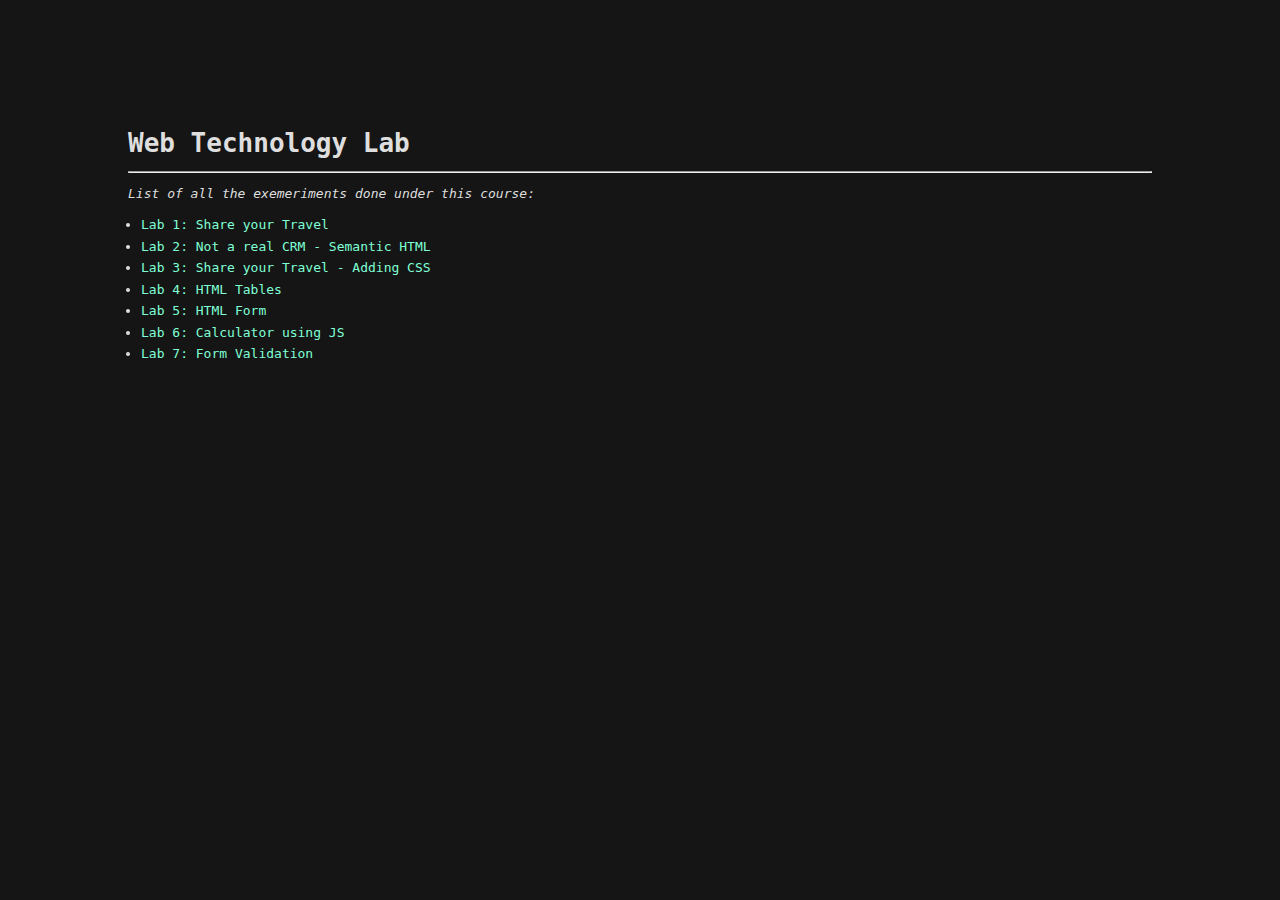
<file: index.html>
<!DOCTYPE html>
<html lang="en">

<head>
    <meta charset="UTF-8">
    <meta http-equiv="X-UA-Compatible" content="IE=edge">
    <meta name="viewport" content="width=device-width, initial-scale=1.0">
    <style>
        * {
            margin: 0;
            padding: 0;
            box-sizing: border-box;
            font-family: monospace;
        }
        
        body {
            width: 100%;
            min-height: 100vh;
            background-color: #151515;
            color: #dedede;
            padding: 10%;
        }
        
        a {
            text-decoration: none;
            color: aquamarine;
        }
        
        hr {
            margin: 1rem auto;
        }
        
        ul {
            margin: 1rem;
        }
        
        li {
            padding: 0.25rem 0;
        }
    </style>
    <title>WebTech Lab</title>
</head>

<body>
    <h1>Web Technology Lab</h1>
    <hr>
    <em>List of all the exemeriments done under this course: </em>
    <ul>
        <li>
            <a href="LabE01/Ex1/sample.html" target="_blank">Lab 1: Share your Travel</a>
        </li>
        <li>
            <a href="LabE02/ex2.html" target="_blank">Lab 2: Not a real CRM - Semantic HTML</a>
        </li>
        <li>
            <a href="LabE03/sample.html" target="_blank">Lab 3: Share your Travel - Adding CSS</a>
        </li>
        <li>
            <a href="LabE04/tabes.html" target="_blank">Lab 4: HTML Tables</a>
        </li>
        <li>
            <a href="LabE05/forms.html" target="_blank">Lab 5: HTML Form</a>
        </li>
        <li>
            <a href="LabE06/calculator.html" target="_blank">Lab 6: Calculator using JS</a>
        </li>
        <li>
            <a href="LabE07/forms.html" target="_blank">Lab 7: Form Validation</a>
        </li>
    </ul>
</body>

</html>
</file>
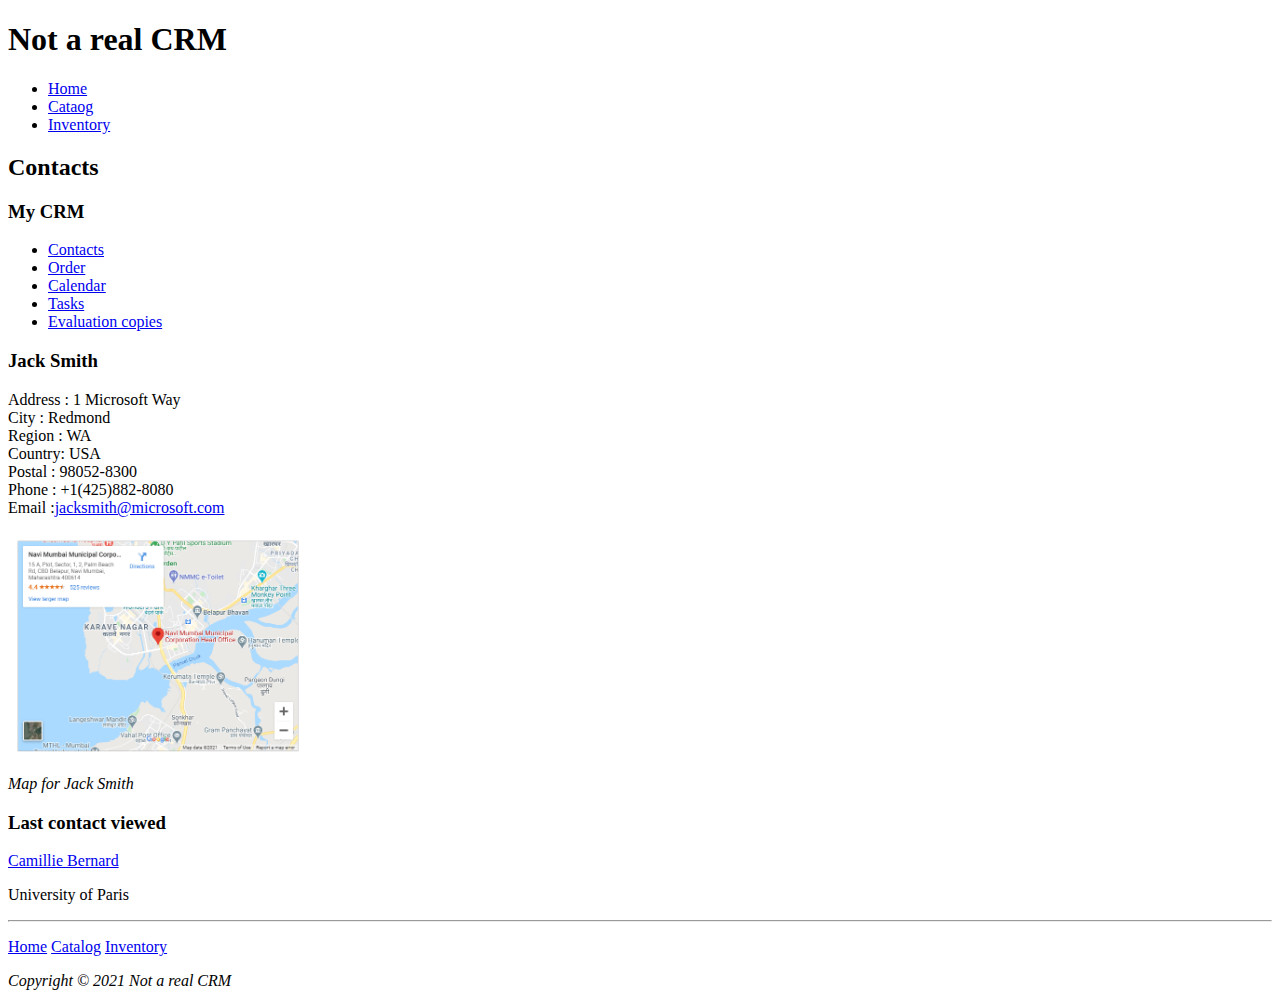
<file: Lab Ex2/ex2.html>
<!DOCTYPE html>
<html>

<head lang="en">
    <meta charset="UTF-8">
    <title>Not a real CRM</title>
</head>

<body>
    <header>
        <h1>Not a real CRM</h1>
    </header>

    <nav>
        <ul>
            <li><a href="#">Home</a></li>
            <li><a href="# ">Cataog</a></li>
            <li><a href="# ">Inventory</a></li>
        </ul>
    </nav>

    <section>
        <h2>Contacts</h2>
        <h3>My CRM</h3>
        <ul>
            <li><a href="# ">Contacts</a></li>
            <li><a href="# ">Order</a></li>
            <li><a href="# ">Calendar</a></li>
            <li><a href="# ">Tasks</a></li>
            <li><a href="# ">Evaluation copies</a></li>
        </ul>
    </section>
    <article>
        <h3>Jack Smith</h3>
        <p>Address : 1 Microsoft Way<br> City : Redmond<br> Region : WA<br> Country: USA<br> Postal : 98052-8300<br> Phone : +1(425)882-8080<br> Email :<a href="#">jacksmith@microsoft.com</a></p>
        <img src="map.png " alt="map " width="300px">
        <p><em>Map for Jack Smith</em></p>
        <h3>Last contact viewed</h3>
        <p><a href="#">Camillie Bernard</a></p>
        <p>University of Paris</p>
    </article>
    <hr>
    <footer>
        <p>
            <section>
                <a href="#">Home</a>
                <a href="# ">Catalog</a>
                <a href="# ">Inventory</a>
            </section>
        </p>
        <p><em>Copyright &copy; 2021 Not a real CRM</em></p>
    </footer>

</body>

</html>
</file>
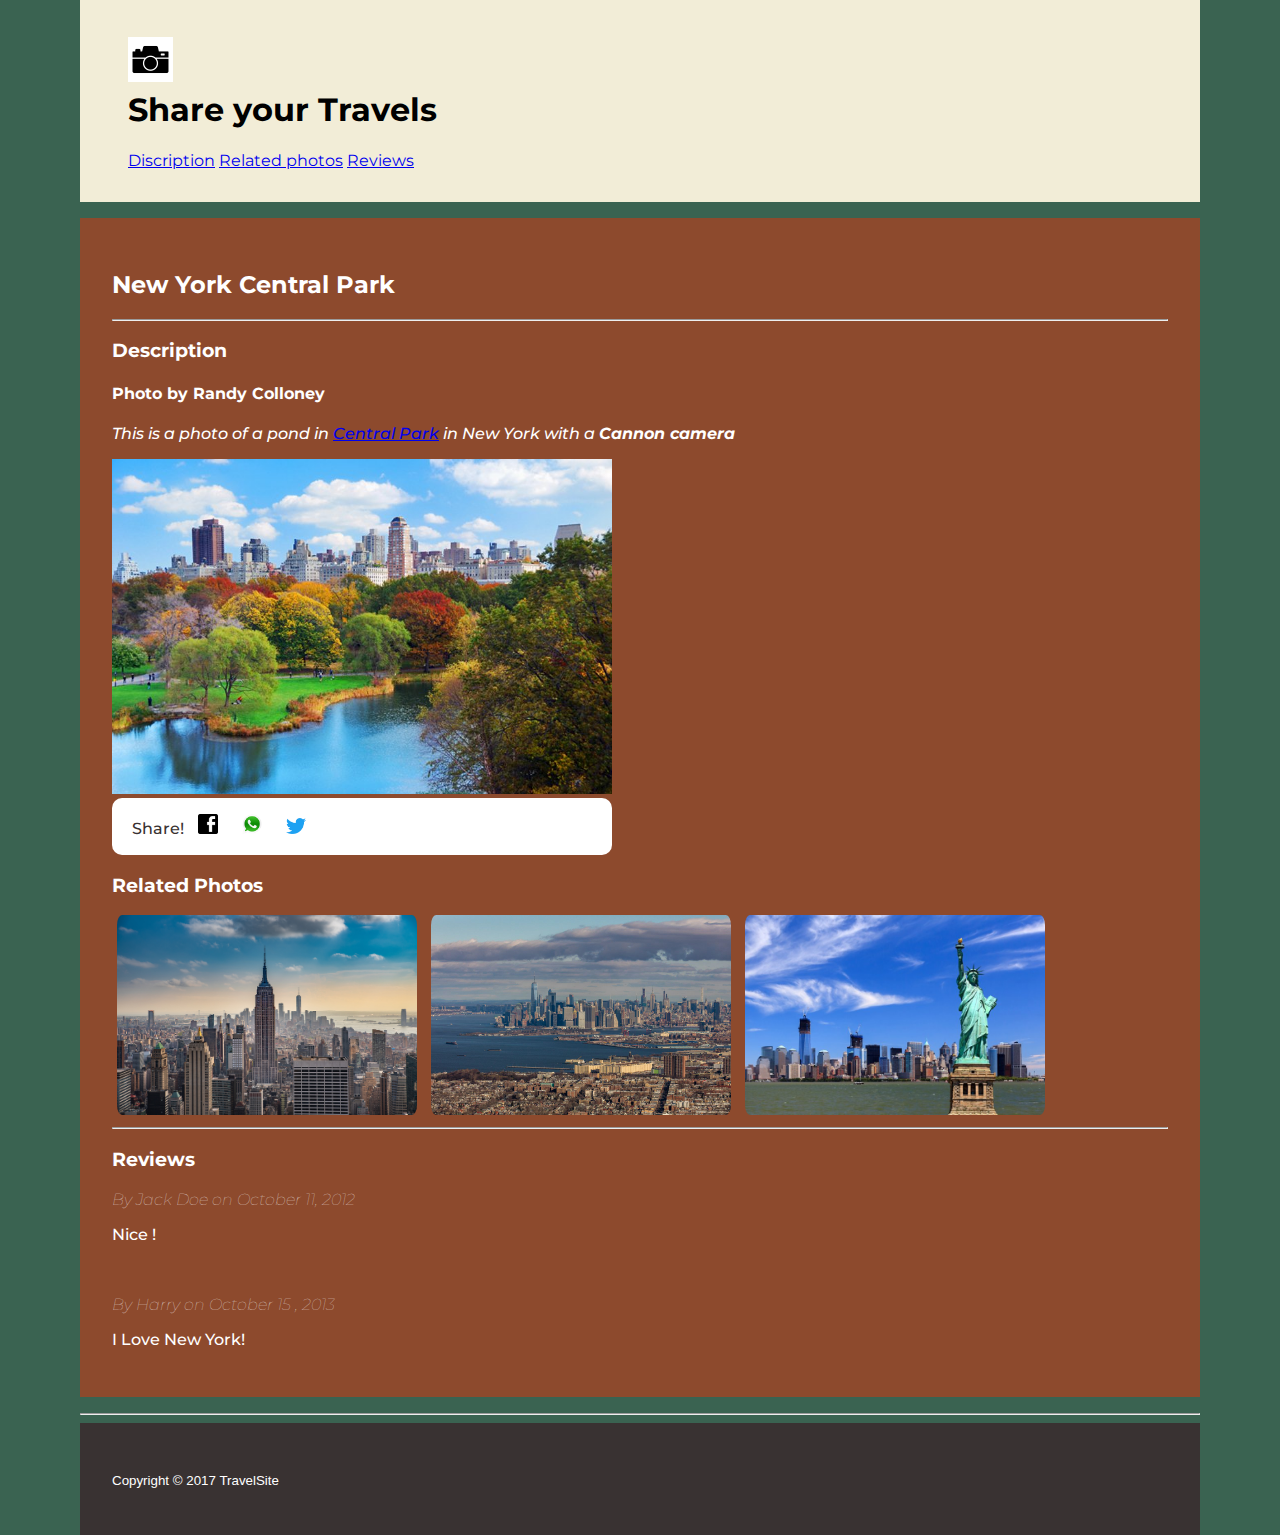
<file: LAb Ex3/sample.html>
<!DOCTYPE html>

<head>
    <title>Travel site sample</title>
    <meta charset="utf-8">
    <link rel="stylesheet" href="reset.css">
    <link rel="preconnect" href="https://fonts.gstatic.com">
    <link href="https://fonts.googleapis.com/css2?family=Montserrat:wght@500;700&display=swap" rel="stylesheet">
</head>

<body>

    <header>
        <h1>
            <img src="Images/logo.jpg" width="45">
            <br> Share your Travels
        </h1>
        <ul class="list">
            <li><a href="link">Discription</a></li>
            <li><a href="link">Related photos</a></li>
            <li><a href="link">Reviews</a></li>
        </ul>
    </header>

    <article>
        <h2>New York Central Park</h2>
        <hr>
        <h3>Description</h3>
        <h4>Photo by Randy Colloney</h4>

        <p><em>This is a photo of a pond in <a href="resources.html">Central Park</a> in New York with a <strong>Cannon camera</strong></em></p>
        <img class="description-img" src=" Images/Central-park.jpeg " />

        <div class="share-bar ">
            <p>Share!
                <img class="share-icon " src=" Images/facebook.png " width="20 " />
                <img class="share-icon " src="Images/whatsapp.png " width="20 " />
                <img class="share-icon " src="Images/twitter.png " width="20 " />
            </p>
        </div>
        <h3>Related Photos</h3>
        <img class="related-photos " src="Images/images1.jpg " width="300 " />
        <img class="related-photos " src="Images/images2.jpg " width="300 " />
        <img class="related-photos " src="Images/images3.jpg " width="300 " />
        <hr>

        <div class="review">
            <h3>Reviews</h3>
            <p class="review-by">By Jack Doe on <time>October 11, 2012</time></p>
            <p>Nice !</p>

            <br>
            <p class="review-by">By Harry on <time>October 15 , 2013</time></p>
            <p>I Love New York!</p>
        </div>
    </article>

    <hr>

    <footer>
        <p><small>Copyright &copy; 2017 TravelSite</small></p>
    </footer>
</body>

</html>
</file>
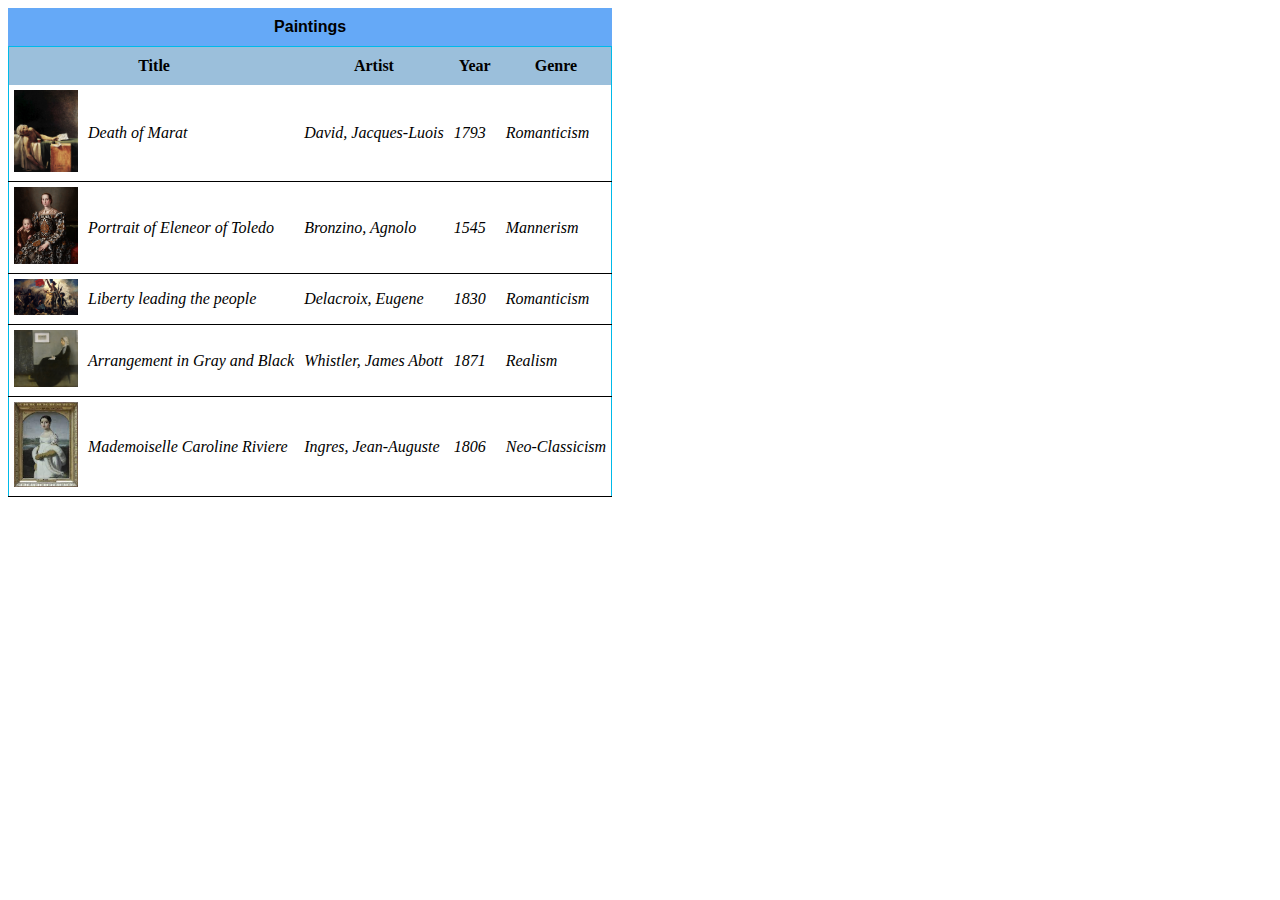
<file: LAb Ex4/tabes.html>
<!DOCTYPE html>
<html lang="en">

<head>
    <meta charset="UTF-8">
    <meta http-equiv="X-UA-Compatible" content="IE=edge">
    <meta name="viewport" content="width=device-width, initial-scale=1.0">
    <title>Document</title>
    <style>
        table {
            border: 1pt solid rgb(0, 186, 233);
            border-collapse: collapse;
        }
        
        table caption {
            padding: 10px;
            background-color: rgb(101, 169, 247);
            font-family: sans-serif;
            font-weight: 600;
        }
        
        th {
            padding: 10px;
            background-color: rgb(155, 191, 219);
        }
        
        td {
            border-bottom: 1pt solid black;
            padding: 5px;
            font-style: italic;
        }
    </style>
</head>

<body>
    <article>
        <table>
            <caption>Paintings</caption>
            <tr>
                <th colspan="2">Title</th>
                <th>Artist</th>
                <th>Year</th>
                <th>Genre</th>
            </tr>
            <tr>
                <td><img src="1.jpg" width="64px"></td>
                <td>Death of Marat</td>
                <td>David, Jacques-Luois</td>
                <td>1793</td>
                <td>Romanticism</td>
            </tr>
            <tr>
                <td><img src="2.jpg" width="64px"></td>
                <td>Portrait of Eleneor of Toledo</td>
                <td>Bronzino, Agnolo</td>
                <td>1545</td>
                <td>Mannerism</td>
            </tr>
            <tr>
                <td><img src="3.png" width="64px"></td>
                <td>Liberty leading the people</td>
                <td>Delacroix, Eugene</td>
                <td>1830</td>
                <td>Romanticism</td>
            </tr>
            <tr>
                <td><img src="4.jpg" width="64px"></td>
                <td>Arrangement in Gray and Black</td>
                <td>Whistler, James Abott</td>
                <td>1871</td>
                <td>Realism</td>
            </tr>
            <tr>
                <td><img src="5.jpg" width="64px"></td>
                <td>Mademoiselle Caroline Riviere</td>
                <td>Ingres, Jean-Auguste</td>
                <td>1806</td>
                <td>Neo-Classicism</td>
            </tr>
        </table>
    </article>

</body>

</html>
</file>
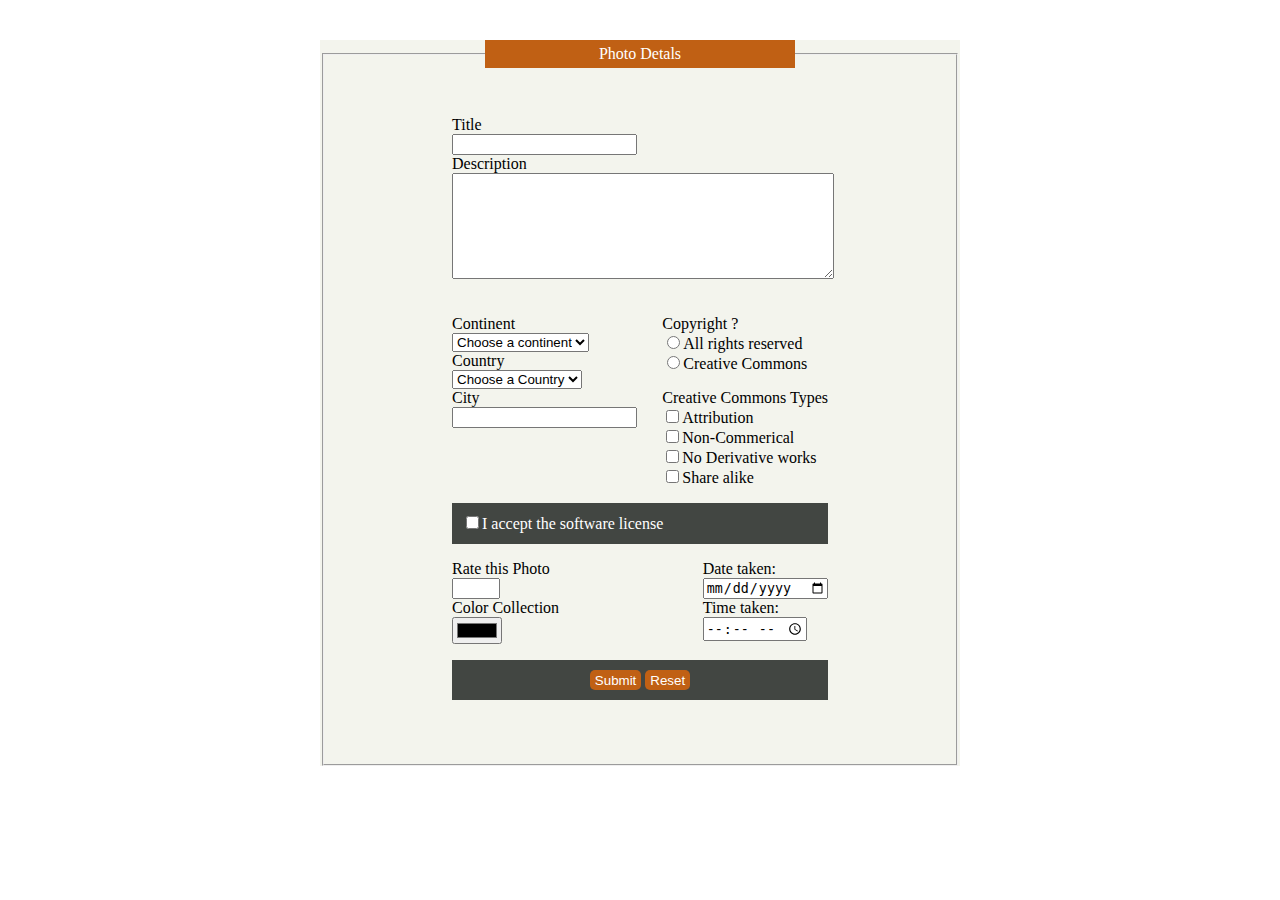
<file: Lab Ex5/forms.html>
<!DOCTYPE html>
<html lang="en">

<head>
    <meta charset="UTF-8">
    <meta http-equiv="X-UA-Compatible" content="IE=edge">
    <meta name="viewport" content="width=device-width, initial-scale=1.0">
    <title>Forms</title>
    <style>
        article {
            display: flex;
            justify-content: center;
            padding: 2rem 0;
        }
        
        form {
            width: 50%;
            background-color: #f3f4ed;
            min-width: 40rem;
        }
        
        fieldset {
            padding: 5% 20% 10%;
        }
        
        fieldset legend {
            padding: 5px;
            color: #fff;
            background-color: #c06014;
            text-align: center;
            width: 80%;
        }
        
        fieldset textarea {
            width: 100%;
            height: 100px;
        }
        
        .middle-container {
            display: flex;
            justify-content: space-between;
        }
        
        .agreement {
            padding: 10px;
            line-height: 20px;
            color: #fff;
            background-color: #424642;
        }
        
        .bottom-container {
            display: flex;
            justify-content: space-between;
        }
        
        .table-footer {
            padding: 10px;
            background-color: #424642;
            text-align: center;
        }
        
        .table-footer input {
            height: 20px;
            color: #fff;
            background-color: #c06014;
            border: none;
            border-radius: 5px;
            padding: 0 5px;
        }
    </style>
</head>

<body>
    <article>
        <form method="Get">
            <fieldset>
                <legend>Photo Detals</legend>
                <p>
                    <labeL>Title</labeL><br>
                    <input type="number"><br>
                    <label>Description</label><br>
                    <textarea></textarea>
                </p>
                <div class="middle-container">
                    <div class="left-container">
                        <p>
                            <label>Continent</label><br>
                            <select name="continent">
                                <option value="null">Choose a continent</option>
                                <option value="africa">Africa</option>
                                <option value="antarctica">Antarctica</option>
                                <option value="asia">Asia</option>
                                <option value="australia">Australia</option>
                                <option value="europe">Europe</option>
                                <option value="north-america">North-America</option>
                                <option value="south-america">South-America</option>
                            </select><br>
                            <label>Country</label><br>
                            <select name="country">
                                <option>Choose a Country</option>
                                <option value="country1">Country1</option>
                                <option value="country2">Country2</option>
                                <option value="country3">Country3</option>
                                <option value="country4">Country4</option>
                                <option value="country5">Country5</option>
                                <option value="country6">Country6</option>
                                <option value="country7">Country7</option>
                            </select><br>
                            <label>City</label><br>
                            <input type="text">
                        </p>
                    </div>
                    <div class="right-container">
                        <div class="Copyright-box">
                            <p>
                                <label>Copyright ?</label><br>
                                <input type="radio" value="1">All rights reserved</br>
                                <input type="radio" value="2">Creative Commons</br>
                            </p>
                        </div>

                        <div class="Creative-common-box">
                            <p>
                                <label>Creative Commons Types</label><br>
                                <input type="checkbox" value="attribution">Attribution</br>
                                <input type="checkbox" value="non-commerical">Non-Commerical</br>
                                <input type="checkbox" value="no-derivative-works">No Derivative works</br>
                                <input type="checkbox" value="share-alike">Share alike</br>
                            </p>
                        </div>
                    </div>
                </div>
                <div class="agreement">
                    <input type="checkbox">I accept the software license</br>
                </div>

                <div class="bottom-container">
                    <div class="left-container">
                        <p>
                            <label>Rate this Photo</label><br>
                            <input type="number" min="1" max="5"><br>
                            <label>Color Collection</label><br>
                            <input type="color">
                        </p>
                    </div>
                    <div class="right-container">
                        <p>
                            <label>Date taken: </label><br>
                            <input type="date"><br>
                            <label>Time taken: </label><br>
                            <input type="time"><br>
                        </p>
                    </div>
                </div>

                <div class="table-footer">
                    <input type="submit">
                    <input type="reset">
                </div>
            </fieldset>
        </form>
    </article>

</body>

</html>
</file>
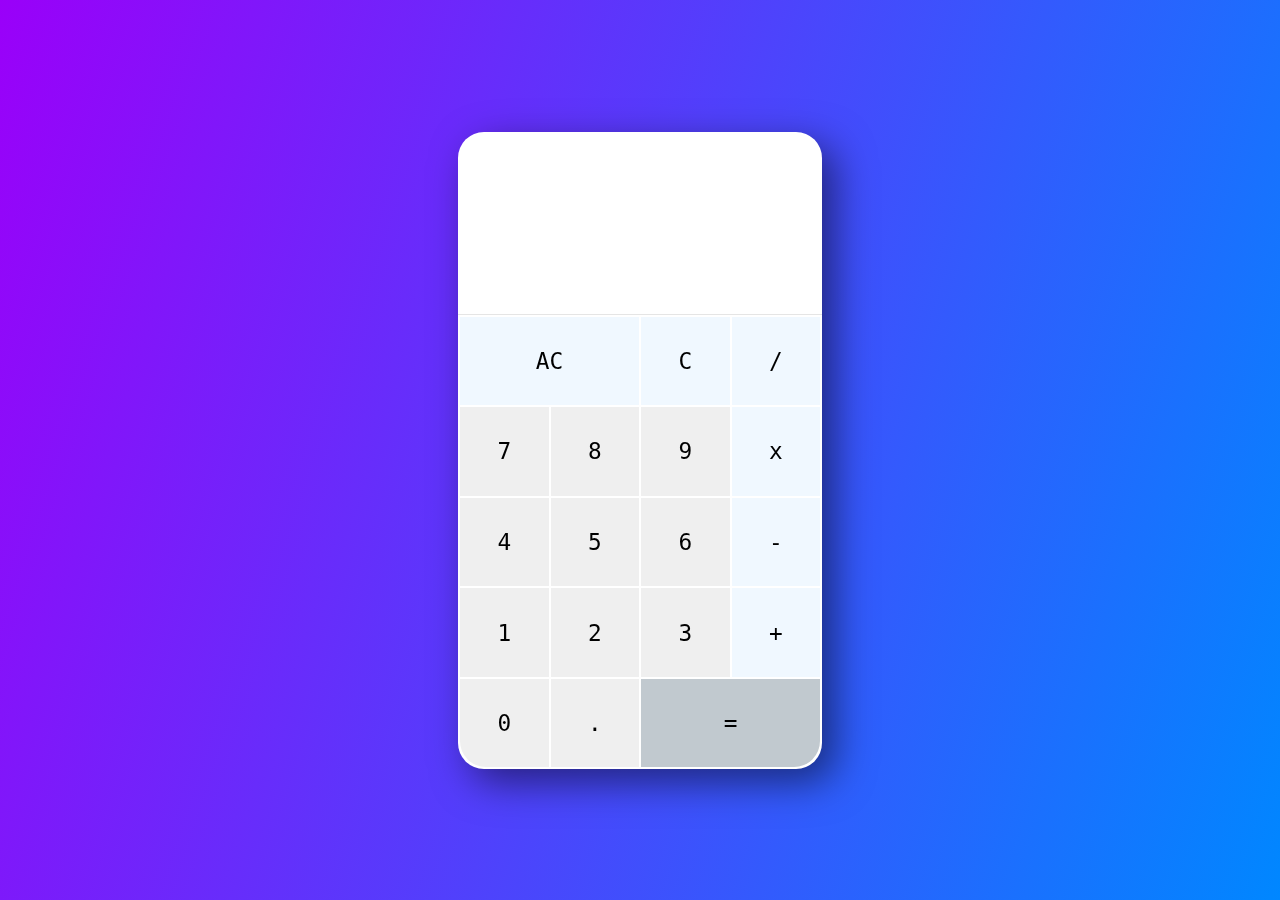
<file: Lab Ex6/calculator.html>
<!DOCTYPE html>
<html lang="en">

<head>
    <meta charset="UTF-8">
    <meta http-equiv="X-UA-Compatible" content="IE=edge">
    <meta name="viewport" content="width=device-width, initial-scale=1.0">
    <title>Calculator - JS</title>
    <link rel="stylesheet" href="style.css">
    <script src="script.js"></script>
</head>

<body>
    <div class="calculator-box">
        <div class="display-area">
            <div id="sec-display"></div>
            <input type="text" id="display">
        </div>
        <table>
            <tr>
                <td colspan="2"><button id="clear" onclick="clearSol()">AC</button></td>
                <td><button id="clear-last" onclick="clearLast()">C</button></td>
                <td><button id="divide" onclick="concat('/')">/</button></td>
            </tr>
            <tr>
                <td><button id="seven" value="7" onclick="concat(7)">7</button></td>
                <td><button id="eight" value="8" onclick="concat(8)">8</button></td>
                <td><button id="nine" value="9" onclick="concat(9)">9</button></td>
                <td><button id="multiply" onclick="concat('*')">x</button></td>
            </tr>
            <tr>
                <td><button id="fout" value="4" onclick="concat(4)">4</button></td>
                <td><button id="five" value="5" onclick="concat(5)">5</button></td>
                <td><button id="six" value="6" onclick="concat(6)">6</button></td>
                <td><button id="subtract" onclick="concat('-')">-</button></td>
            </tr>
            <tr>
                <td><button id="one" value="1" onclick="concat(1)">1</button></td>
                <td><button id="two" value="2" onclick="concat(2)">2</button></td>
                <td><button id="three" value="3" onclick="concat(3)">3</button></td>
                <td><button id="add" onclick="concat('+')">+</button></td>
            </tr>
            <tr>
                <td><button id="zero" value="0" onclick="concat(0)">0</button></td>
                <td><button id="point" onclick="concat('.')">.</button></td>
                <td colspan="2"><button id="equal" type="submit" value="submit" onclick="solution()">=</button></td>
            </tr>
        </table>
    </div>
</body>

</html>
</file>
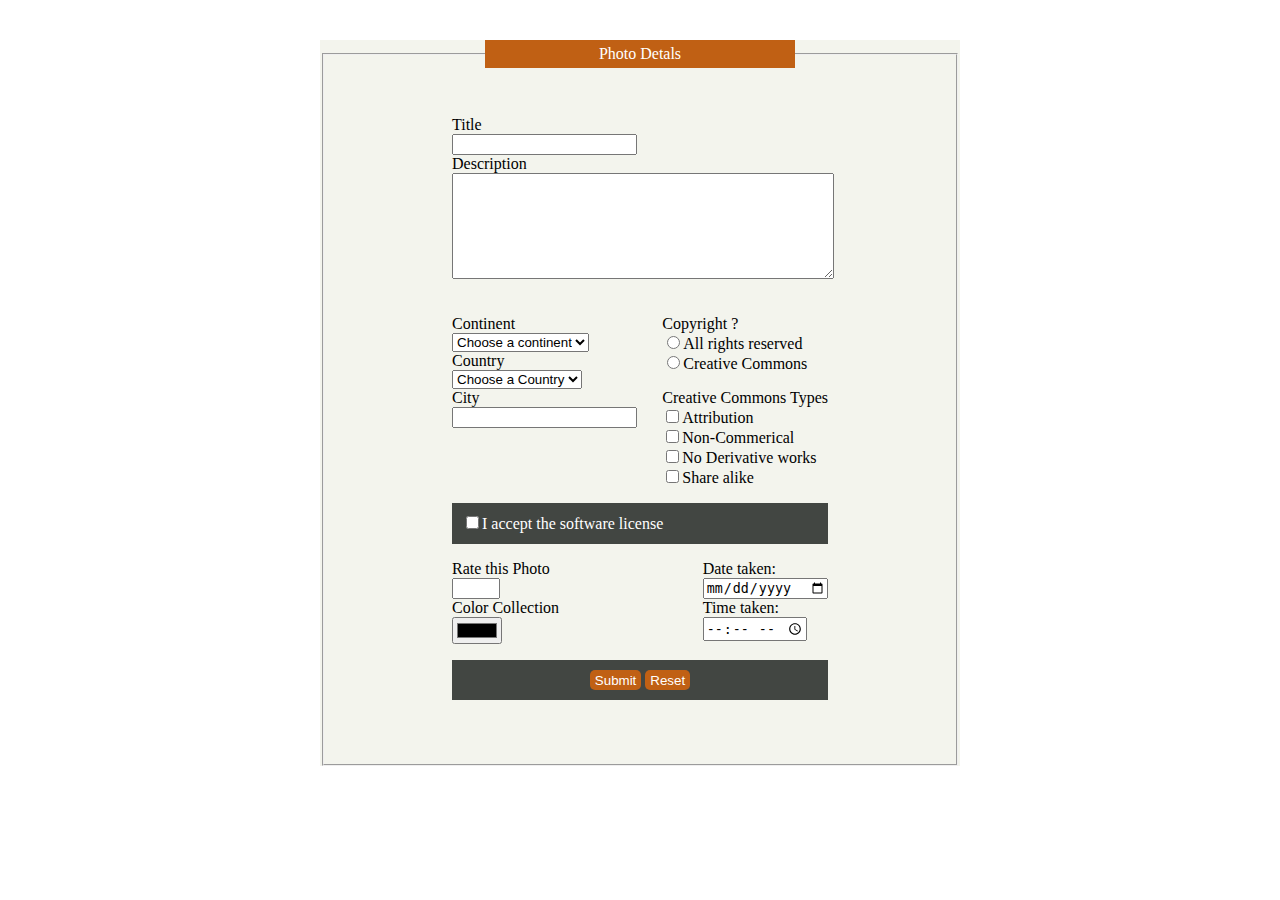
<file: Lab Ex7/forms.html>
<!DOCTYPE html>
<html lang="en">

<head>
    <meta charset="UTF-8">
    <meta http-equiv="X-UA-Compatible" content="IE=edge">
    <meta name="viewport" content="width=device-width, initial-scale=1.0">
    <title>Forms</title>
    <style>
        article {
            display: flex;
            justify-content: center;
            padding: 2rem 0;
        }
        
        form {
            width: 50%;
            background-color: #f3f4ed;
            min-width: 40rem;
        }
        
        fieldset {
            padding: 5% 20% 10%;
        }
        
        fieldset legend {
            padding: 5px;
            color: #fff;
            background-color: #c06014;
            text-align: center;
            width: 80%;
        }
        
        fieldset textarea {
            width: 100%;
            height: 100px;
        }
        
        .middle-container {
            display: flex;
            justify-content: space-between;
        }
        
        .agreement-box {
            padding: 10px;
            line-height: 20px;
            color: #fff;
            background-color: #424642;
        }
        
        .bottom-container {
            display: flex;
            justify-content: space-between;
        }
        
        .table-footer {
            padding: 10px;
            background-color: #424642;
            text-align: center;
        }
        
        .table-footer button {
            height: 20px;
            color: #fff;
            background-color: #c06014;
            border: none;
            border-radius: 5px;
            padding: 0 5px;
        }
        
        .empty-input {
            background-color: rgba(256, 0, 0, 0.75);
        }
        
        .empty-input:focus {
            background-color: #fff;
        }
    </style>
    <script src="script.js" defer></script>
</head>

<body>
    <article>
        <form method="Get">
            <fieldset>
                <legend>Photo Detals</legend>
                <p>
                    <labeL>Title</labeL><br>
                    <input type="text" id="title"><br>
                    <label>Description</label><br>
                    <textarea id="description"></textarea>
                </p>
                <div class="middle-container">
                    <div class="left-container">
                        <p>
                            <label>Continent</label><br>
                            <select name="continent">
                                <option value="null">Choose a continent</option>
                                <option value="africa">Africa</option>
                                <option value="antarctica">Antarctica</option>
                                <option value="asia">Asia</option>
                                <option value="australia">Australia</option>
                                <option value="europe">Europe</option>
                                <option value="north-america">North-America</option>
                                <option value="south-america">South-America</option>
                            </select><br>
                            <label>Country</label><br>
                            <select name="country">
                                <option>Choose a Country</option>
                                <option value="country1">Country1</option>
                                <option value="country2">Country2</option>
                                <option value="country3">Country3</option>
                                <option value="country4">Country4</option>
                                <option value="country5">Country5</option>
                                <option value="country6">Country6</option>
                                <option value="country7">Country7</option>
                            </select><br>
                            <label>City</label><br>
                            <input type="text">
                        </p>
                    </div>
                    <div class="right-container">
                        <div class="Copyright-box">
                            <p>
                                <label>Copyright ?</label><br>
                                <input type="radio" value="1">All rights reserved</br>
                                <input type="radio" value="2">Creative Commons</br>
                            </p>
                        </div>

                        <div class="Creative-common-box">
                            <p>
                                <label>Creative Commons Types</label><br>
                                <input type="checkbox" value="attribution">Attribution</br>
                                <input type="checkbox" value="non-commerical">Non-Commerical</br>
                                <input type="checkbox" value="no-derivative-works">No Derivative works</br>
                                <input type="checkbox" value="share-alike">Share alike</br>
                            </p>
                        </div>
                    </div>
                </div>
                <div class="agreement-box">
                    <input type="checkbox" id="agreement">I accept the software license</br>
                </div>

                <div class="bottom-container">
                    <div class="left-container">
                        <p>
                            <label>Rate this Photo</label><br>
                            <input type="number" min="1" max="5"><br>
                            <label>Color Collection</label><br>
                            <input type="color">
                        </p>
                    </div>
                    <div class="right-container">
                        <p>
                            <label>Date taken: </label><br>
                            <input type="date"><br>
                            <label>Time taken: </label><br>
                            <input type="time"><br>
                        </p>
                    </div>
                </div>

                <div class="table-footer">
                    <button type="submit" id="submit-btn">Submit</button>
                    <button type="reset">Reset</button>
                </div>
            </fieldset>
        </form>
    </article>

</body>

</html>
</file>
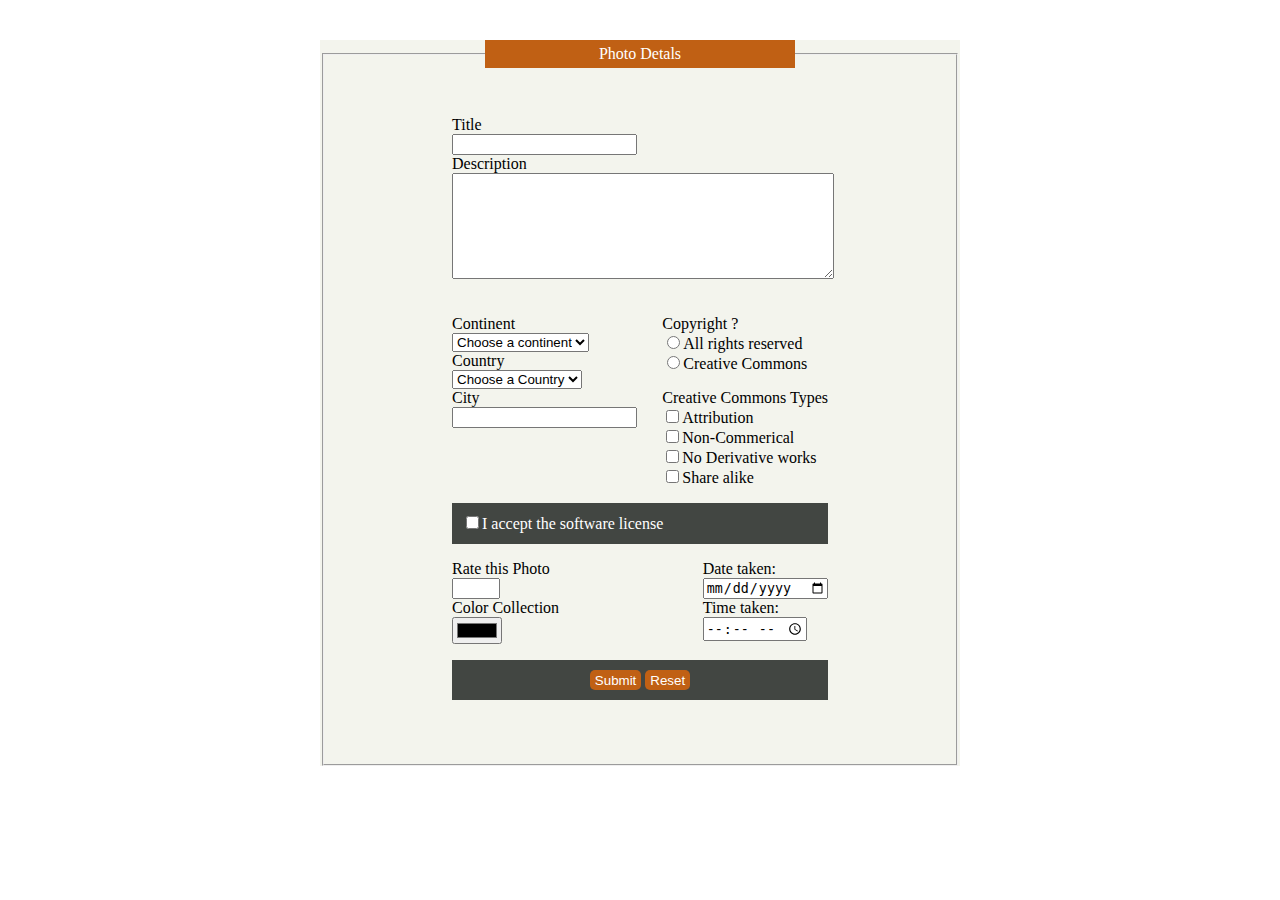
<file: Lab Ex8/forms copy.html>
<!DOCTYPE html>
<html lang="en">

<head>
    <meta charset="UTF-8">
    <meta http-equiv="X-UA-Compatible" content="IE=edge">
    <meta name="viewport" content="width=device-width, initial-scale=1.0">
    <title>Forms</title>
    <script src="https://code.jquery.com/jquery-3.6.0.js"></script>
    <script src="JQuery.js" defer></script>
    <style>
        article {
            display: flex;
            justify-content: center;
            padding: 2rem 0;
        }
        
        form {
            width: 50%;
            background-color: #f3f4ed;
            min-width: 40rem;
        }
        
        fieldset {
            padding: 5% 20% 10%;
        }
        
        fieldset legend {
            padding: 5px;
            color: #fff;
            background-color: #c06014;
            text-align: center;
            width: 80%;
        }
        
        fieldset textarea {
            width: 100%;
            height: 100px;
        }
        
        .middle-container {
            display: flex;
            justify-content: space-between;
        }
        
        .agreement-box {
            padding: 10px;
            line-height: 20px;
            color: #fff;
            background-color: #424642;
        }
        
        .bottom-container {
            display: flex;
            justify-content: space-between;
        }
        
        .table-footer {
            padding: 10px;
            background-color: #424642;
            text-align: center;
        }
        
        .table-footer button {
            height: 20px;
            color: #fff;
            background-color: #c06014;
            border: none;
            border-radius: 5px;
            padding: 0 5px;
        }
    </style>
</head>

<body>
    <article>
        <form method="Get">
            <fieldset>
                <legend>Photo Detals</legend>
                <p>
                    <labeL>Title</labeL><br>
                    <input type="text" id="title"><br>
                    <label>Description</label><br>
                    <textarea id="description"></textarea>
                </p>
                <div class="middle-container">
                    <div class="left-container">
                        <p>
                            <label>Continent</label><br>
                            <select name="continent">
                                <option value="null">Choose a continent</option>
                                <option value="africa">Africa</option>
                                <option value="antarctica">Antarctica</option>
                                <option value="asia">Asia</option>
                                <option value="australia">Australia</option>
                                <option value="europe">Europe</option>
                                <option value="north-america">North-America</option>
                                <option value="south-america">South-America</option>
                            </select><br>
                            <label>Country</label><br>
                            <select name="country">
                                <option>Choose a Country</option>
                                <option value="country1">Country1</option>
                                <option value="country2">Country2</option>
                                <option value="country3">Country3</option>
                                <option value="country4">Country4</option>
                                <option value="country5">Country5</option>
                                <option value="country6">Country6</option>
                                <option value="country7">Country7</option>
                            </select><br>
                            <label>City</label><br>
                            <input type="text">
                        </p>
                    </div>
                    <div class="right-container">
                        <div class="Copyright-box">
                            <p>
                                <label>Copyright ?</label><br>
                                <input type="radio" value="1">All rights reserved</br>
                                <input type="radio" value="2">Creative Commons</br>
                            </p>
                        </div>

                        <div class="Creative-common-box">
                            <p>
                                <label>Creative Commons Types</label><br>
                                <input type="checkbox" value="attribution">Attribution</br>
                                <input type="checkbox" value="non-commerical">Non-Commerical</br>
                                <input type="checkbox" value="no-derivative-works">No Derivative works</br>
                                <input type="checkbox" value="share-alike">Share alike</br>
                            </p>
                        </div>
                    </div>
                </div>
                <div class="agreement-box">
                    <input type="checkbox" id="agreement">I accept the software license</br>
                </div>

                <div class="bottom-container">
                    <div class="left-container">
                        <p>
                            <label>Rate this Photo</label><br>
                            <input type="number" min="1" max="5"><br>
                            <label>Color Collection</label><br>
                            <input type="color">
                        </p>
                    </div>
                    <div class="right-container">
                        <p>
                            <label>Date taken: </label><br>
                            <input type="date"><br>
                            <label>Time taken: </label><br>
                            <input type="time"><br>
                        </p>
                    </div>
                </div>

                <div class="table-footer">
                    <button type="submit" id="submit-btn">Submit</button>
                    <button type="reset">Reset</button>
                </div>
            </fieldset>
        </form>
    </article>

</body>

</html>
</file>
<file: Lab Ex6/style.css>
* {
    margin: 0;
    padding: 0;
    text-align: center;
    font-family: monospace;
    outline: none;
}

body {
    width: 100%;
    height: 100vh;
    display: flex;
    justify-content: center;
    align-items: center;
    background: rgb(0, 135, 255);
    background: linear-gradient(288deg, rgba(0, 135, 255, 1) 0%, rgba(154, 0, 249, 1) 100%);
}

.calculator-box {
    background-color: #fff;
    width: 28rem;
    height: 49rem;
    /* border: 1px solid rgba(0, 0, 0, 0.5); */
    border-radius: 2rem;
    box-shadow: 1rem 1rem 3rem rgba(0, 0, 0, 0.5);
}

.display-area {
    width: 100%;
    height: 28.58%;
    border-bottom: 1px solid rgba(0, 0, 0, 0.1);
    position: relative;
}

table {
    width: 100%;
    height: 71.42%;
}

button {
    width: 100%;
    height: 100%;
    border: none;
    font-size: 1.75rem;
    filter: brightness(100%);
}

button:hover {
    filter: brightness(95%);
}

#divide,
#multiply,
#add,
#subtract,
#clear,
#clear-last {
    background-color: aliceblue;
}

#equal {
    background-color: rgb(193, 201, 207);
    border-radius: 0 0 2rem;
}

#zero {
    border-radius: 0 0 0 2rem;
}

#display {
    text-align: right;
    font-size: 2rem;
    width: calc(100% - 1rem);
    border: none;
    outline: none;
    position: absolute;
    bottom: 0.5rem;
    right: 0.5rem;
}

#sec-display {
    position: absolute;
    bottom: 4rem;
    right: 0.5rem;
    width: calc(100% - 1rem);
    font-size: 1.5rem;
    color: rgba(0, 0, 0, 0.5);
    text-align: right;
}
</file>
